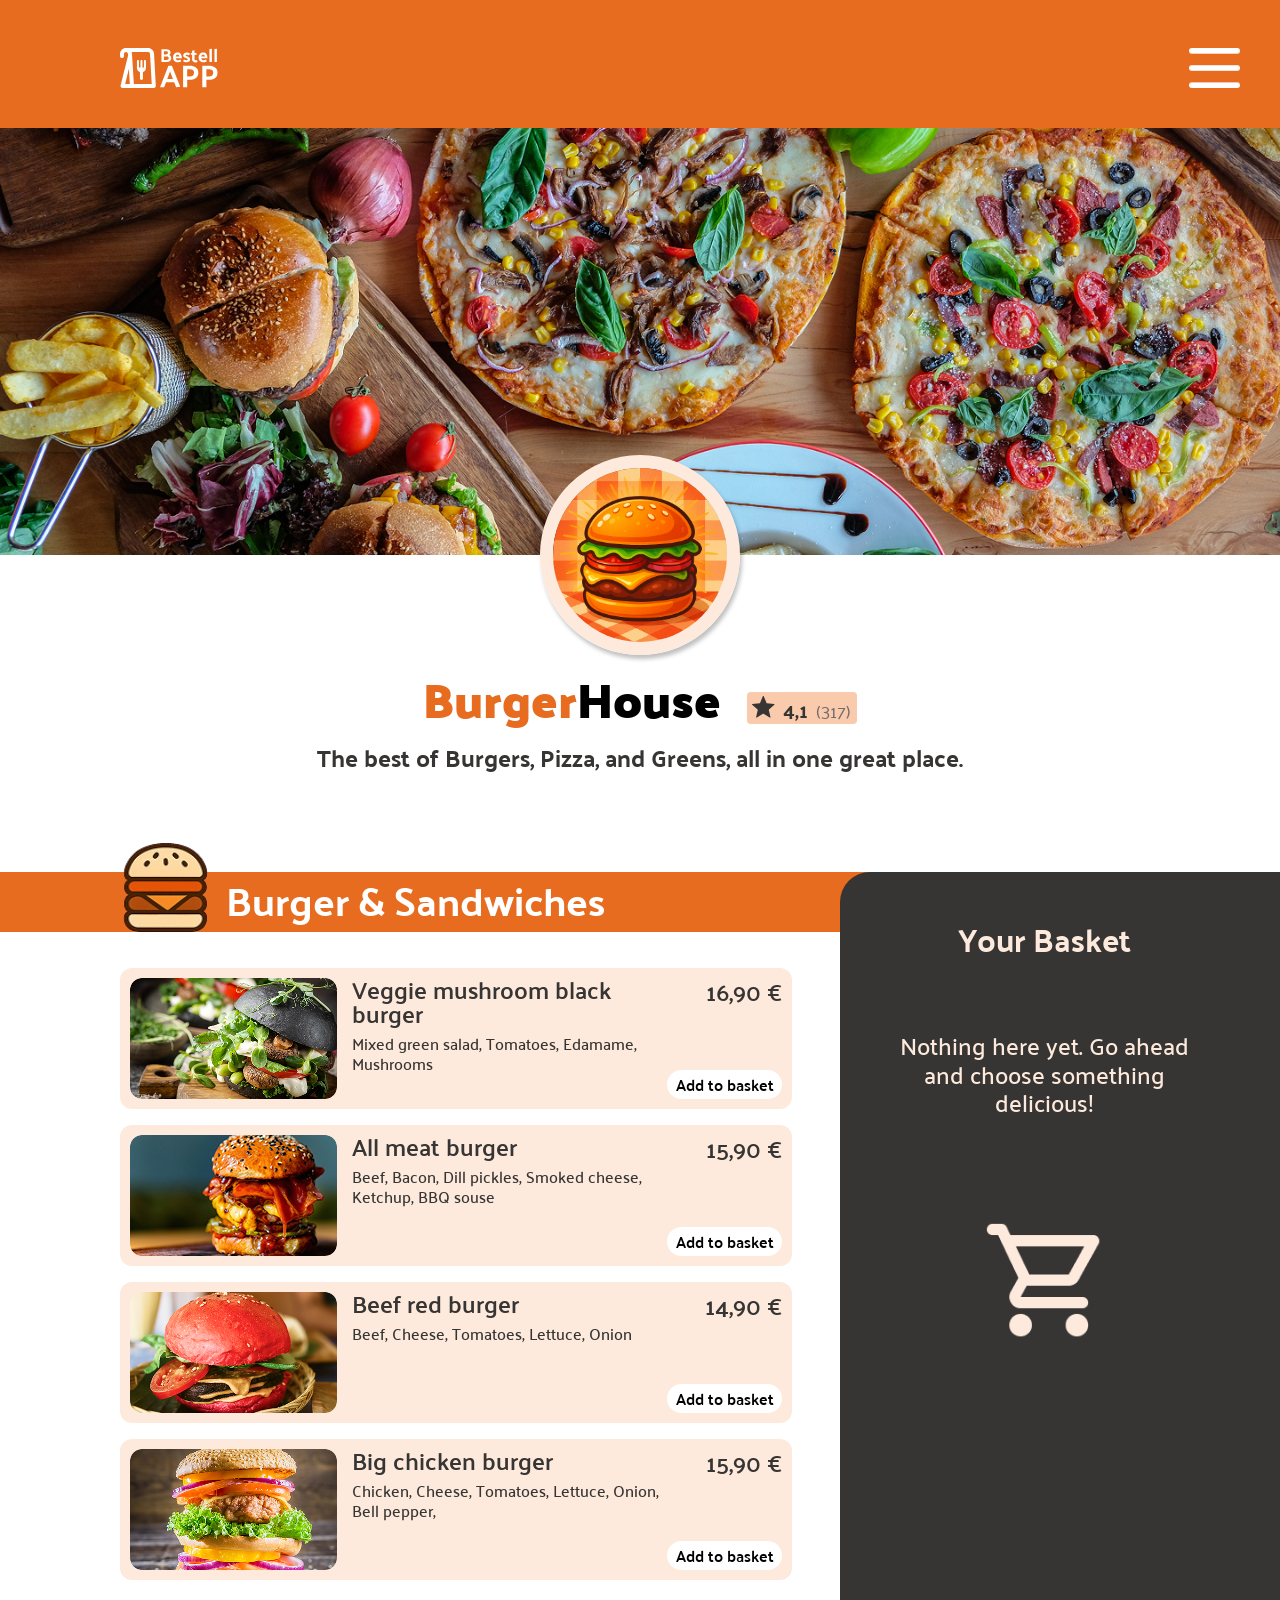
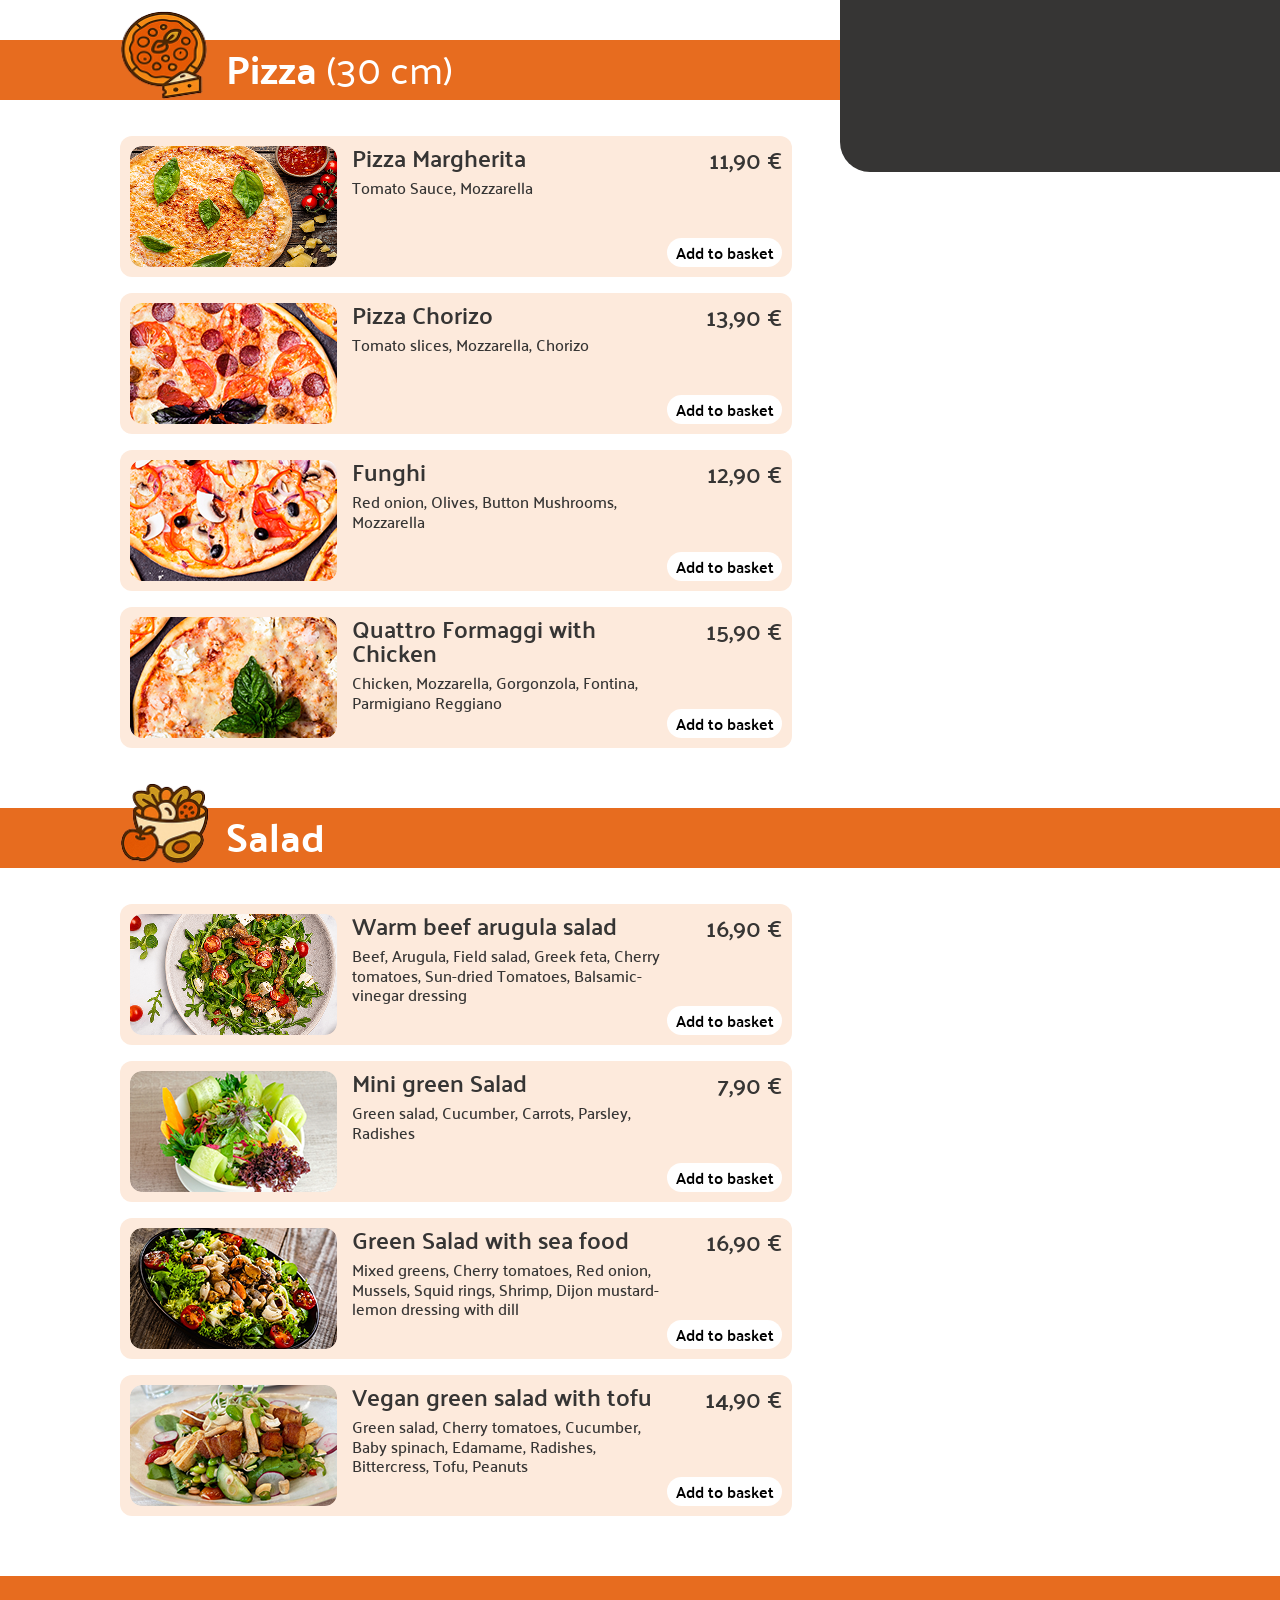
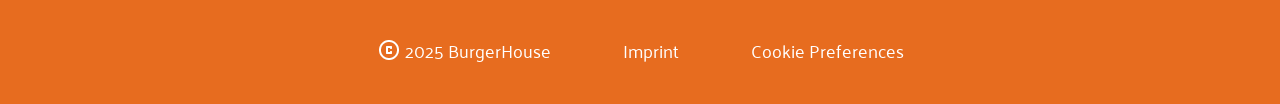
<file: index.html>
<!doctype html>
<html lang="en">
    <head>
        <meta charset="UTF-8" />
        <meta name="viewport" content="width=device-width, initial-scale=1.0" />
        <title>Bestell APP</title>
        <link rel="icon" type="image/x-icon" href="./assets/icons/favicon.ico" />
        <link rel="stylesheet" href="./styles/style.css" />
        <link rel="stylesheet" href="./styles/standard.css" />
        <link rel="stylesheet" href="./styles/fonts.css" />
        <link rel="stylesheet" href="./styles/basket.css" />
        <link rel="stylesheet" href="./styles/responsive.css" />
        <script defer src="./scripts/db.js"></script>
        <script defer src="scripts/script.js"></script>
        <script defer src="./scripts/templates.js"></script>
    </head>
    <body onload="renderOrderOptionSections()">
        <header class="main_header">
            <img class="header_logo" src="./assets/img/logo-img.svg" alt="Bestell-App Logo" />
            <img class="burger_menu" src="./assets/img/burger-menu.png" alt="Burger-Menu" />
        </header>
        <main>
            <section id="home" class="landing_section">
                <img class="logo" src="./assets/img/burger-logo-img.png" alt="Burger Logo" />
            </section>
            <section class="title_section">
                <div class="title_section_title">
                    <h1><span class="title_colored">Burger</span>House</h1>
                    <div class="rating_box">
                        <img src="./assets/icons/star-icon.svg" alt="star-icon" />
                        <div>
                            <p class="rating_box_average">4,1</p>
                            <p class="rating_box_amount">(317)</p>
                        </div>
                    </div>
                </div>
                <p class="title_section_slogan">The best of Burgers, Pizza, and Greens, all in one great place.</p>
            </section>
            <section class="basket_order_items_wrapper">
                <section class="order_options_section" id="order_options_section"></section>
                <aside id="basket" class="basket">
                    <header class="basket_header">
                        <button class="basket_closing_button" onclick="closeBasketOnMobile()">
                            <img src="./assets/img/dialog_close_button.png" alt="closing button" />
                        </button>
                        <h2 class="basket_title">Your Basket</h2>
                    </header>
                    <div id="order_basket_items" class="basket_item_container">
                        <div class="basket_preview">
                            <p>Nothing here yet. Go ahead and choose something delicious!</p>
                            <img src="./assets/img/basket-big.png" alt="basket" />
                        </div>
                    </div>
                    <div id="basket_checkout_table" class="basket_tables"></div>
                </aside>
            </section>
        </main>

        <footer class="main_footer">
            <a href="#"><img src="./assets/icons/copyright-icon.png" alt="copyright-icon" />2025 BurgerHouse</a>
            <a href="#">Imprint</a>
            <a href="#">Cookie Preferences</a>
        </footer>
        <nav id="mobileNavbar" class="mobile_navbar">
            <ul class="mobile_navbar_list">
                <li>
                    <a href="#home"><button aria-label="home" class="home_button"></button></a>
                </li>
                <li>
                    <button aria-label="login" class="login_button"></button>
                </li>
                <li>
                    <button aria-label="orders" class="orders_button"></button>
                </li>
                <li>
                    <button aria-label="basket" class="basket_button" onclick="openBasketOnMobile()"></button>
                </li>
            </ul>
        </nav>
        <dialog id="checkout_dialog" class="checkout_dialog_overlay">
            <div class="checkout_dialog">
                <header>
                    <button onclick="closeCheckoutDialog()"><img src="./assets/img/dialog_close_button.png" alt="closing button" /></button>
                </header>
                <div class="checkout_dialog_content">
                    <img src="./assets/img/delivery-truck.png" alt="delivery truck" />
                    <h2>Order Confirmed!</h2>
                    <h3>Food is on your way!</h3>
                </div>
            </div>
        </dialog>
    </body>
</html>
</file>
<file: styles/style.css>
:root {
    --main-bg-color: #e76c1f;
    --secondary-bg-color: #fdeadc;
}
body {
    font-family: "Palanquin";
    overscroll-behavior: contain;
    overflow-x: hidden;
}

h1 {
    font-family: "Palanquin Dark";
    font-size: 48px;
    font-weight: 700;
}

main {
    padding: 0px calc(50% - 720px);
}

/**Landing Section */

.main_header {
    position: relative;
    top: 0px;
    width: 100%;
    display: flex;
    justify-content: space-between;
    background-color: var(--main-bg-color);
    height: 128px;
    padding: 48px 40px 40px 120px;
    z-index: 1;
}

.landing_section {
    background-image: url(../assets/img/hero.png);
    background-repeat: no-repeat;
    background-size: cover;
    aspect-ratio: 3 / 1;
    background-position: center bottom;
    position: relative;
    margin: 0px max(0px, calc((50% - 720px)));
}

.logo {
    width: 200px;
    border-radius: 50%;
    transform: translate(-50%, 50%);
    position: absolute;
    left: 50%;
    bottom: 0;
    border: 13px solid var(--secondary-bg-color);
    box-shadow: 2px 4px 4px 0px rgba(0, 0, 0, 0.25);
}

/** Title Section */

.title_section {
    padding: 100px 0px;
    text-align: center;
    display: flex;
    flex-direction: column;
    align-items: center;
}
.title_section_title {
    display: flex;
    align-items: baseline;
    gap: 26px;
}
.title_section_slogan {
    font-weight: 700;
    font-size: 24px;
    line-height: 120%;
    color: #363534;
}
.title_section > div > img {
    width: 110px;
    height: 32px;
}
.title_colored {
    color: var(--main-bg-color);
}
.rating_box {
    background-color: #facaac;
    width: 110px;
    height: 32px;
    display: flex;
    align-items: baseline;
    gap: 8px;
    padding: 4px 5px;
    border-radius: 4px;
}
.rating_box > div {
    display: flex;
    align-items: baseline;
    gap: 8px;
}
.rating_box_average {
    font-family: "Palanquin Dark";
    font-weight: 400;
    font-size: 20px;
    line-height: 120%;
    color: #363534;
}
.rating_box_amount {
    font-weight: 400;
    font-size: 18px;
    line-height: 120%;
    color: #726d6d;
}

.order_options_section {
    width: 100%;
}

/** Content Section  */

.title_banner {
    background-color: var(--main-bg-color);
    height: 60px;
    position: absolute;
    width: 100vw;
    left: 50%;
    right: 50%;
    margin-left: -50vw;
    margin-right: -50vw;
}
.title_banner_content {
    display: flex;
    justify-content: flex-start;
    align-items: flex-end;
    max-width: 1440px;
    width: 100%;
    margin-inline: auto;
    padding: 0px 0px 0px 120px;
    height: 100%;
    position: relative;
}
.title_banner_img {
    width: 90px;
    height: 90px;
}
.title_banner_title {
    font-size: 40px;
    font-weight: 700;
    line-height: 120%;
    padding: 8px 16px;
    color: #ffffff;
}

/** content  */

.order_option_container {
    padding: 96px 48px 60px 120px;
    display: flex;
    flex-direction: column;
    gap: 16px;
    flex: 1;
    width: 100%;
}

.order_item {
    background-color: var(--secondary-bg-color);
    width: 100%;
    max-width: 720px;
    display: flex;
    gap: 15px;
    border-radius: 12px;
    padding: 10px;
}
.order_item_img {
    object-fit: cover;
    border-radius: 12px;
}

.order_item_text {
    width: 100%;
    display: flex;
    justify-content: flex-start;
}

.order_item_description {
    width: 100%;
    display: flex;
    flex-direction: column;
    gap: 8px;
}
.order_item_title {
    font-size: 24px;
    font-weight: 600;
    line-height: 100%;
    color: #363534;
}
.order_item_ingredients {
    font-weight: 500;
    font-size: 16px;
    line-height: 120%;
    color: #363534;
}
.order_item_order_container {
    display: flex;
    flex-direction: column;
    gap: 48px;
    justify-content: space-between;
}
.order_item_price {
    font-weight: 600;
    font-size: 24px;
    line-height: 120%;
    color: #363534;
    text-align: right;
    white-space: nowrap;
}
.order_item_button {
    display: flex;
    justify-content: center;
    width: 115px;
    padding: 5px 8px;
    background-color: #ffffff;
    border-radius: 20px;
    font-weight: 600;
    font-size: 16px;
    line-height: 120%;
    white-space: nowrap;
    transition: all 200ms ease-in 0ms;
    overflow: hidden;
}

.order_item_button:hover {
    box-shadow: 1px 2px 2px 0px #00000033;
    color: var(--main-bg-color);
    transition: all 200ms ease-in 0ms;
}

.clicked {
    color: var(--main-bg-color);
    animation: slideOut 500ms forwards;
    display: inline-block;
    width: 100%;
}

.main_footer {
    height: 128px;
    background-color: var(--main-bg-color);
    display: flex;
    justify-content: center;
    color: white;
    font-weight: 400;
    font-size: 18px;
    line-height: 120%;
    gap: 72px;
}

.main_footer > a {
    padding-top: 20px;
    display: flex;
    align-items: center;
    gap: 4px;
    text-decoration: none;
    color: white;
}

.checkout_dialog_overlay {
    margin: auto;
    background-color: #363534;
    width: 440px;
    height: 360px;
    border-radius: 30px;
    padding: 32px 40px;
    border: none;
}
.checkout_dialog_overlay::backdrop {
    overscroll-behavior: contain;
    overflow: hidden;
    background-color: rgba(54, 53, 52, 0.4);
}

.checkout_dialog {
    display: flex;
    flex-direction: column;
    justify-content: center;
    align-items: center;
    text-align: center;
    height: 100%;
}
.checkout_dialog header {
    justify-self: flex-end;
    position: absolute;
    right: 32px;
    top: 32px;
}

.checkout_dialog_content {
    color: #fdeadc;
    display: flex;
    flex-direction: column;
    justify-content: center;
    align-items: center;
    gap: 16px;
}

.checkout_dialog_content h2 {
    font-size: 42px;
    line-height: 120%;
}
.checkout_dialog_content h3 {
    font-size: 29px;
    line-height: 120%;
}

/** Navigation */

.mobile_navbar {
    width: 100%;
    display: flex;
    justify-content: center;
    background-color: rgba(54, 53, 52, 1);
}

.mobile_navbar_list {
    display: flex;
    justify-content: space-around;
    align-items: center;
    width: 100%;
    height: 80px;
    list-style-type: none;
    padding-inline-start: 0px;
}

.mobile_navbar_list img {
    width: 30px;
    height: 30px;
}

.banner_subtitle_pizza {
    font-weight: 400;
}

.home_button {
    background-image: url(../assets/icons/home-icon.png);
    background-position: center;
    background-repeat: no-repeat;
    height: 30px;
    width: 30px;
}

.home_button:hover {
    background-image: url(../assets/icons/home-icon-hover.png);
    background-position: center;
    background-repeat: no-repeat;
}

.login_button {
    background-image: url(../assets/icons/person-icon.png);
    background-position: center;
    background-repeat: no-repeat;
    height: 30px;
    width: 30px;
}

.login_button:hover {
    background-image: url(../assets/icons/person-icon-hover.png);
    background-position: center;
    background-repeat: no-repeat;
}

.orders_button {
    background-image: url(../assets/icons/orders-icon.png);
    background-position: center;
    background-repeat: no-repeat;
    height: 30px;
    width: 30px;
}

.orders_button:hover {
    background-image: url(../assets/icons/order-icon-hover.png);
    background-position: center;
    background-repeat: no-repeat;
}

.orders_button {
    background-image: url(../assets/icons/orders-icon.png);
    background-position: center;
    background-repeat: no-repeat;
    height: 30px;
    width: 30px;
}

.orders_button:hover {
    background-image: url(../assets/icons/order-icon-hover.png);
    background-position: center;
    background-repeat: no-repeat;
}

.basket_button {
    background-image: url(../assets/icons/shopping-cart-icon.png);
    background-position: center;
    background-repeat: no-repeat;
    height: 30px;
    width: 30px;
}

.basket_button:hover {
    background-image: url(../assets/icons/shopping-cart-icon-hover.png);
    background-position: center;
    background-repeat: no-repeat;
}

@keyframes slideOut {
    0% {
        transform: translateX(0);
        opacity: 100%;
    }
    25% {
        transform: translateX(100%);
        opacity: 0%;
    }
    50% {
        transform: translateX(-100%);
        opacity: 0%;
    }
    100% {
        transform: translateX(0);
        opacity: 100%;
    }
}

@keyframes slideUpBasket {
    0% {
        transform: translateY(100%);
        z-index: 0;
    }
    100% {
        transform: translateY(0%);
        z-index: 0;
    }
}

@keyframes slideDownBasket {
    0% {
        transform: translateY(0%);
        z-index: 0;
    }
    100% {
        transform: translateY(100%);
        z-index: 0;
    }
}

.resize-animation-stopper * {
    animation: none !important;
    transition: none !important;
}
</file>
<file: styles/standard.css>
* {
    margin: 0;
    box-sizing: border-box;
    scroll-behavior: smooth;
}

button {
    background: none;
    color: inherit;
    border: none;
    padding: 0;
    padding-block: 0;
    padding-inline: 0;
    margin: 0;
    font: inherit;
    cursor: pointer;
    display: flex;
}

.border-red {
    border: solid red 4px;
}

.border-blue {
    border: solid blue 4px;
}

.border-green {
    border: solid green 4px;
}

.bold {
    font-weight: bold;
}
.center {
    align-items: center;
    justify-content: center;
}

.d_none {
    display: none;
}

.flexbox {
    display: flex;
}

.fs-16 {
    font-size: 16px;
}
.fs-18 {
    font-size: 18px;
}
.fs-20 {
    font-size: 20px;
}
.fs-22 {
    font-size: 22px;
}
.fs-24 {
    font-size: 24px;
}
.fs-32 {
    font-size: 32px;
}
.fs-48 {
    font-size: 48px;
}
.fs-64 {
    font-size: 64px;
}
.fw-400 {
    font-weight: 400;
}
.fw-700 {
    font-weight: 700;
}
.no_padding {
    padding: 0;
}
</file>
<file: styles/fonts.css>
/* palanquin-regular - latin */
@font-face {
    font-display: swap; /* Check https://developer.mozilla.org/en-US/docs/Web/CSS/@font-face/font-display for other options. */
    font-family: "Palanquin";
    font-style: normal;
    font-weight: 400;
    src: url("../assets/fonts/palanquin-v17-latin-regular.woff2") format("woff2"); /* Chrome 36+, Opera 23+, Firefox 39+, Safari 12+, iOS 10+ */
}
/* palanquin-500 - latin */
@font-face {
    font-display: swap; /* Check https://developer.mozilla.org/en-US/docs/Web/CSS/@font-face/font-display for other options. */
    font-family: "Palanquin";
    font-style: normal;
    font-weight: 500;
    src: url("../assets/fonts/palanquin-v17-latin-500.woff2") format("woff2"); /* Chrome 36+, Opera 23+, Firefox 39+, Safari 12+, iOS 10+ */
}
/* palanquin-600 - latin */
@font-face {
    font-display: swap; /* Check https://developer.mozilla.org/en-US/docs/Web/CSS/@font-face/font-display for other options. */
    font-family: "Palanquin";
    font-style: normal;
    font-weight: 600;
    src: url("../assets/fonts/palanquin-v17-latin-600.woff2") format("woff2"); /* Chrome 36+, Opera 23+, Firefox 39+, Safari 12+, iOS 10+ */
}
/* palanquin-700 - latin */
@font-face {
    font-display: swap; /* Check https://developer.mozilla.org/en-US/docs/Web/CSS/@font-face/font-display for other options. */
    font-family: "Palanquin";
    font-style: normal;
    font-weight: 700;
    src: url("../assets/fonts/palanquin-v17-latin-700.woff2") format("woff2"); /* Chrome 36+, Opera 23+, Firefox 39+, Safari 12+, iOS 10+ */
}
/* palanquin-dark-regular - latin */
@font-face {
    font-display: swap; /* Check https://developer.mozilla.org/en-US/docs/Web/CSS/@font-face/font-display for other options. */
    font-family: "Palanquin Dark";
    font-style: normal;
    font-weight: 400;
    src: url("../assets/fonts/palanquin-dark-v17-latin-regular.woff2") format("woff2"); /* Chrome 36+, Opera 23+, Firefox 39+, Safari 12+, iOS 10+ */
}
/* palanquin-dark-700 - latin */
@font-face {
    font-display: swap; /* Check https://developer.mozilla.org/en-US/docs/Web/CSS/@font-face/font-display for other options. */
    font-family: "Palanquin Dark";
    font-style: normal;
    font-weight: 700;
    src: url("../assets/fonts/palanquin-dark-v17-latin-700.woff2") format("woff2"); /* Chrome 36+, Opera 23+, Firefox 39+, Safari 12+, iOS 10+ */
}
</file>
<file: styles/basket.css>
/** Basket  */

.basket_order_items_wrapper {
    display: flex;
    width: 100%;
    position: relative;
}

.basket {
    background-color: #363534;
    width: 440px;
    height: 100dvh;
    border-top-left-radius: 30px;
    border-bottom-left-radius: 30px;
    padding: 24px 64px 32px 32px;
    display: flex;
    flex-direction: column;
    gap: 24px;
    position: sticky;
    top: 0;
    z-index: 1;
    flex-shrink: 0;
    border: none;
}

.basket_header {
    padding: 24px;
    display: flex;
    justify-content: center;
    flex-direction: row-reverse;
}

.basket_closing_button {
    display: none;
}

.basket_title {
    font-size: 32px;
    line-height: 120%;
    font-weight: 700;
    color: #fdeadc;
    text-align: center;
}

.basket_preview {
    display: flex;
    flex-direction: column;
    justify-content: center;
    align-items: center;
    gap: 80px;
    color: #fdeadc;
    font-weight: 500;
    font-size: 24px;
    line-height: 120%;
}
.basket_preview img {
    width: 120px;
    align-items: center;
    justify-content: center;
}
.basket_preview p {
    padding: 24px;
    text-align: center;
}

.basket_item_container {
    display: flex;
    flex-direction: column;
    gap: 10px;
    overflow-y: auto;
    max-height: 360px;
    min-height: 100px;
    --sb-track-color: #363534;
    --sb-thumb-color: #e7c3ad;
    --sb-size: 6px;
    --sb-height: 60px;
    --sb-margin: 80px;
}

.basket_item_container::-webkit-scrollbar {
    width: var(--sb-size);
    height: var(--sb-height);
    margin: var(--sb-padding);
}

.basket_item_container::-webkit-scrollbar-track {
    background: var(--sb-track-color);
    border-radius: 6px;
}

.basket_item_container::-webkit-scrollbar-thumb {
    background: var(--sb-thumb-color);
    border-radius: 6px;
}

.basket_item_container:has(.basket_preview) {
    overflow-y: hidden;
    height: auto; /* Dehnt sich nicht unnötig aus */
}

.basket_item {
    background-color: #fdeadc;
    color: #363534;
    border-radius: 20px;
    padding: 16px;
    display: flex;
    flex-direction: column;
    justify-content: space-between;
    gap: 0px;
    min-height: 100px;
    height: 100%;
    margin-right: 16px;
}
.basket_item_title {
    font-size: 22px;
    font-weight: 700;
    line-height: 120%;
}
.basket_item_footer {
    display: flex;
    justify-content: space-between;
    align-items: center;
}
.basket_item_footer_buttons {
    height: 24px;
    font-size: 24px;
    font-weight: 700;
    display: flex;
    justify-content: center;
    align-items: center;
    gap: 4px;
}

.basket_item_button {
    padding: 0;
    background-image: url(../assets/icons/delete-icon.png);
    background-repeat: no-repeat;
    background-position: center;
    height: 24px;
    width: 24px;
}

.basket_item_button:hover {
    background-image: url(../assets/icons/delete-icon-hover.png);
}
.basket_tables {
    display: flex;
    flex-direction: column;
    gap: 8px;
}
.basket_checkout_table {
    font-weight: 600;
    color: #ffffff;
}
.basket_checkout_table th {
    text-align: left;
}
.basket_checkout_table td {
    text-align: right;
}
.basket_total_table {
    font-weight: 700;
    color: #ffffff;
}
.basket_total_table th {
    text-align: left;
}
.basket_total_table td {
    font-weight: 700;
    text-align: right;
}
.basket_item_table_seperator {
    height: 1px;
    width: 100%;
    border-top: 3px white solid;
    padding: 0;
}
.basket_buy_button {
    background: var(--main-bg-color);
    padding: 13px 55px;
    color: #fbfbfb;
    font-size: 32px;
    line-height: 120%;
    border-radius: 60px;
    white-space: nowrap;
}

.basket_delete_button {
    height: 24px;
}

.basket_item_header {
    display: flex;
    justify-content: space-between;
}
</file>
<file: styles/responsive.css>
@media screen and (min-width: 1280px) {
    .mobile_navbar {
        display: none;
    }
}
@media screen and (max-width: 1279px) {
    .main_header {
        padding: 16px 18px;
        height: 100%;
    }

    .header_logo {
        width: 90px;
        height: 40px;
    }

    .burger_menu {
        display: none;
    }

    .landing_section {
        margin: 16px;
        border-radius: 16px;
        background-position: center;
        aspect-ratio: 1 / 1;
        width: calc(100% - 32px);
        height: 500px;
        max-height: 85dvh;
    }

    .title_section {
        padding: 100px 0px;
        text-align: center;
        display: flex;
        flex-direction: column;
        align-items: center;
    }

    .title_section_title {
        flex-direction: column-reverse;
        align-items: center;
        gap: 10px;
    }

    .title_section_slogan {
        line-height: 120%;
        padding: 0px 24px;
    }

    .rating_box {
        margin-top: 24px;
    }

    .title_banner {
        display: flex;
        justify-content: center;
        align-items: center;
        width: 100%;
    }

    .title_banner_content {
        justify-content: center;
        align-items: center;
        flex-direction: column;
        padding: 0px;
        position: relative;
        top: 5%;
    }

    .title_banner_img {
        position: absolute;
        top: -75%;
        width: 60px;
        height: 60px;
    }

    .title_banner_title {
        justify-content: center;
        align-items: center;
    }

    .order_option_container {
        padding: 96px 24px 60px 120px;
        display: flex;
        flex-direction: column;
        align-items: center;
        gap: 16px;
        flex: 0;
        width: 100%;
    }

    .basket_order_items_wrapper {
        display: flex;
        justify-content: center;
    }

    .basket {
        display: flex;
        background-color: #363534;
        padding: 0px 24px 24px;
        max-width: 1000px;
        width: 90%;
        height: calc(100% - 80px);
        position: fixed;
        border-top-right-radius: 0px;
        border-top-left-radius: 0px;
        border-bottom-left-radius: 0px;
        margin-top: 12px;
        border-top-left-radius: 30px;
        border-top-right-radius: 30px;
        transform: translateY(100%);
        visibility: hidden;
        transition: none;
    }

    .basket.is-animating {
        transition:
            transform 250ms ease-in-out,
            visibility 250ms ease-in-out;
    }

    .basket.open {
        transform: translateY(0%);
        visibility: visible;
    }

    .basket_item {
        padding: 10px;
        font-size: 18px;
        gap: 0px;
    }

    .basket_item_title {
        font-size: 18px;
    }

    .basket_item_footer_buttons {
        font-size: 18px;
        gap: 4px;
    }

    .basket_header {
        justify-content: space-between;
        padding: 8px;
    }

    .basket_closing_button {
        display: block;
    }

    .basket_buy_button {
        max-width: 300px;
        align-self: center;
        align-items: center;
        justify-content: center;
        font-size: 24px;
    }

    .mobile_navbar {
        position: sticky;
        bottom: 0px;
    }
}

@media screen and (max-width: 768px) {
    .order_option_container {
        padding: 96px 24px 60px 24px;
        align-items: flex-start;
        justify-content: flex-start;
    }
}

@media screen and (max-width: 600px) {
    .order_item {
        flex-direction: column;
    }
    .order_item_img {
        width: 100%;
        height: 120px;
        object-fit: cover;
        object-position: center;
    }

    .order_item_order_container {
        display: flex;
        flex-direction: row;
        align-items: center;
        gap: 48px;
    }

    .order_item_text {
        flex-direction: column;
        gap: 24px;
    }
    .main_footer {
        gap: 8px;
        flex-direction: column;
        align-items: center;
    }

    .main_footer > a {
        padding-top: 0px;
    }
}

@media screen and (max-width: 480px) {
    .landing_section {
        height: auto;
    }

    .logo {
        width: 120px;
    }

    .title_section {
        padding: 50px 0px;
    }

    .basket {
        padding: 0px 24px;
    }

    .basket_buy_button {
        max-width: 250px;
    }

    .basket_preview {
        gap: 10px;
    }
    .basket_preview img {
        width: 120px;
        align-items: center;
        justify-content: center;
    }

    .banner_subtitle_burger {
        display: none;
    }

    .order_item_order_container {
        gap: 20px;
    }
}

@media screen and (max-height: 800px) {
    .basket_buy_button {
        margin-bottom: 16px;
    }
}

@media screen and (max-height: 500px) {
    .mobile_navbar {
        display: none;
    }
    .basket {
        height: 100%;
        gap: 0px;
    }

    .basket_buy_button {
        background: var(--main-bg-color);
        padding: 4px 16px;
        color: #fbfbfb;
        font-size: 16px;
        line-height: 120%;
        border-radius: 60px;
        white-space: nowrap;
    }
}
</file>
